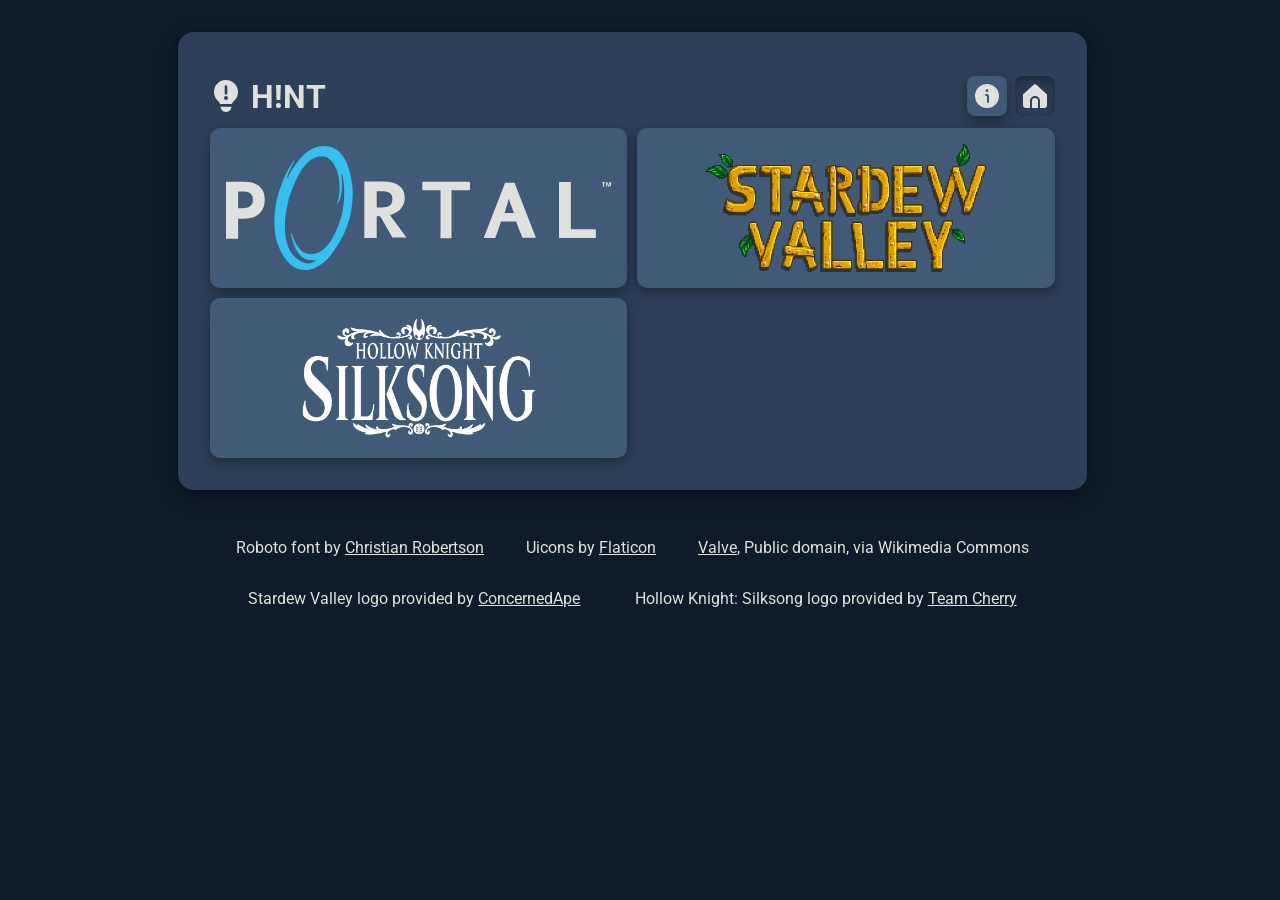
<file: index.html>
<html>
    <head>
        <meta charset="UTF-8" />
        <meta name="viewport" content="width=device-width, initial-scale=1.0" />
        <link rel="stylesheet" href="styles.css" />
        <link rel="icon" href="favicon.ico" type="image/x-icon" />
        <link
            href="https://fonts.googleapis.com/css2?family=Roboto:ital,wght@0,100;0,300;0,400;0,500;0,700;0,900;1,100;1,300;1,400;1,500;1,700;1,900&display=swap"
            rel="stylesheet" />
        <title>H!NT.net</title>
    </head>
    <body>
        <div class="body-main-container">
            <div class="body-main-container-header">
                <div>
                    <a href="index.html">
                        <img id="logo" name="logo" src="assets/icons/logo.svg" />
                        <h1>H!NT</h1>
                    </a>
                </div>
                <a href="about.html" class="page-switcher-btn">
                    <img src="assets/icons/about.svg">
                </a>
                <a class="page-switcher-btn-disabled">
                    <img src="assets/icons/home.svg">
                </a>
            </div>
            <div class="game-grid">
                <div class="game-container" onclick="location.href='games/portal/chamber-00a.html'">
                    <img class="game-title" src="assets/titles/title_portal.svg">
                </div>
                <div class="game-container">
                    <img class="game-title" src="assets/titles/title_stardew-valley.png">
                </div>
                <div class="game-container">
                    <img class="game-title" src="assets/titles/title_hollow-knight-silksong.png">
                </div>
            </div>
        </div>
        <div id="credits">
            <p>Roboto font by <a target="_blank" href="https://fonts.google.com/specimen/Roboto">Christian Robertson</a></p>
            <p>Uicons by <a target="_blank" href="https://www.flaticon.com/uicons">Flaticon</a></p>
            <p><a target="_blank" href="https://commons.wikimedia.org/wiki/File:Portal_Logo.svg">Valve</a>, Public domain, via Wikimedia Commons</p>
            <p>Stardew Valley logo provided by <a target="_blank" href="https://www.stardewvalley.net/press/#press_logo">ConcernedApe</a></p>
            <p>Hollow Knight: Silksong logo provided by <a target="_blank" href="https://hollowknightsilksong.com/">Team Cherry</a></p>
        </div>
    </body>
</html>
</file>
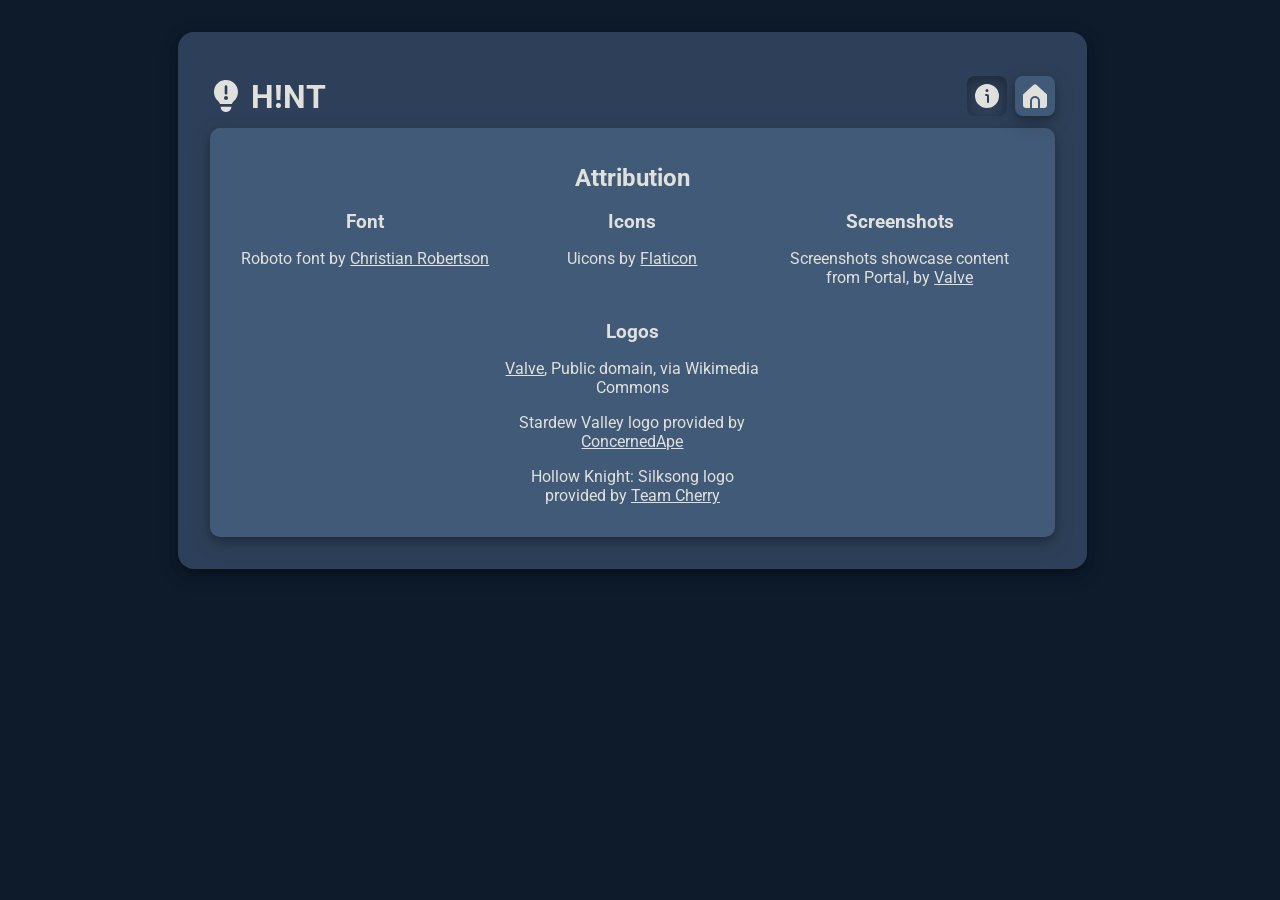
<file: about.html>
<html>
    <head>
        <meta charset="UTF-8" />
        <meta name="viewport" content="width=device-width, initial-scale=1.0" />
        <link rel="stylesheet" href="styles.css" />
        <link rel="icon" href="favicon.ico" type="image/x-icon" />
        <link
            href="https://fonts.googleapis.com/css2?family=Roboto:ital,wght@0,100;0,300;0,400;0,500;0,700;0,900;1,100;1,300;1,400;1,500;1,700;1,900&display=swap"
            rel="stylesheet" />
        <title>H!NT.net</title>
    </head>
    <body>
        <div class="body-main-container">
            <div class="body-main-container-header">
                <div>
                    <a href="index.html">
                        <img id="logo" name="logo" src="assets/icons/logo.svg" />
                        <h1>H!NT</h1>
                    </a>
                </div>
                <a class="page-switcher-btn-disabled">
                    <img src="assets/icons/about.svg">
                </a>
                <a href="index.html" class="page-switcher-btn">
                    <img src="assets/icons/home.svg">
                </a>
            </div>
            <div id="about-container">
            <h2>Attribution</h2>
                <div id="credits">
                    <div>
                        <h3>Font</h3>
                        <p>Roboto font by <a target="_blank" href="https://fonts.google.com/specimen/Roboto">Christian Robertson</a></p>
                    </div>
                    <div>
                        <h3>Icons</h3>
                        <p>Uicons by <a target="_blank" href="https://www.flaticon.com/uicons">Flaticon</a></p>
                    </div>
                    <div>
                        <h3>Screenshots</h3>
                        <p>Screenshots showcase content from Portal, by <a target="_blank" href="https://www.valvesoftware.com/en/">Valve</a></p>
                    </div>
                    <div>
                        <h3>Logos</h3>
                        <p><a target="_blank" href="https://commons.wikimedia.org/wiki/File:Portal_Logo.svg">Valve</a>, Public domain, via Wikimedia Commons</p>
                        <p>Stardew Valley logo provided by <a target="_blank" href="https://www.stardewvalley.net/press/#press_logo">ConcernedApe</a></p>
                        <p>Hollow Knight: Silksong logo provided by <a target="_blank" href="https://hollowknightsilksong.com/">Team Cherry</a></p>
                    </div>
                </div>
            </div>
        </div>
    </body>
</html>
</file>
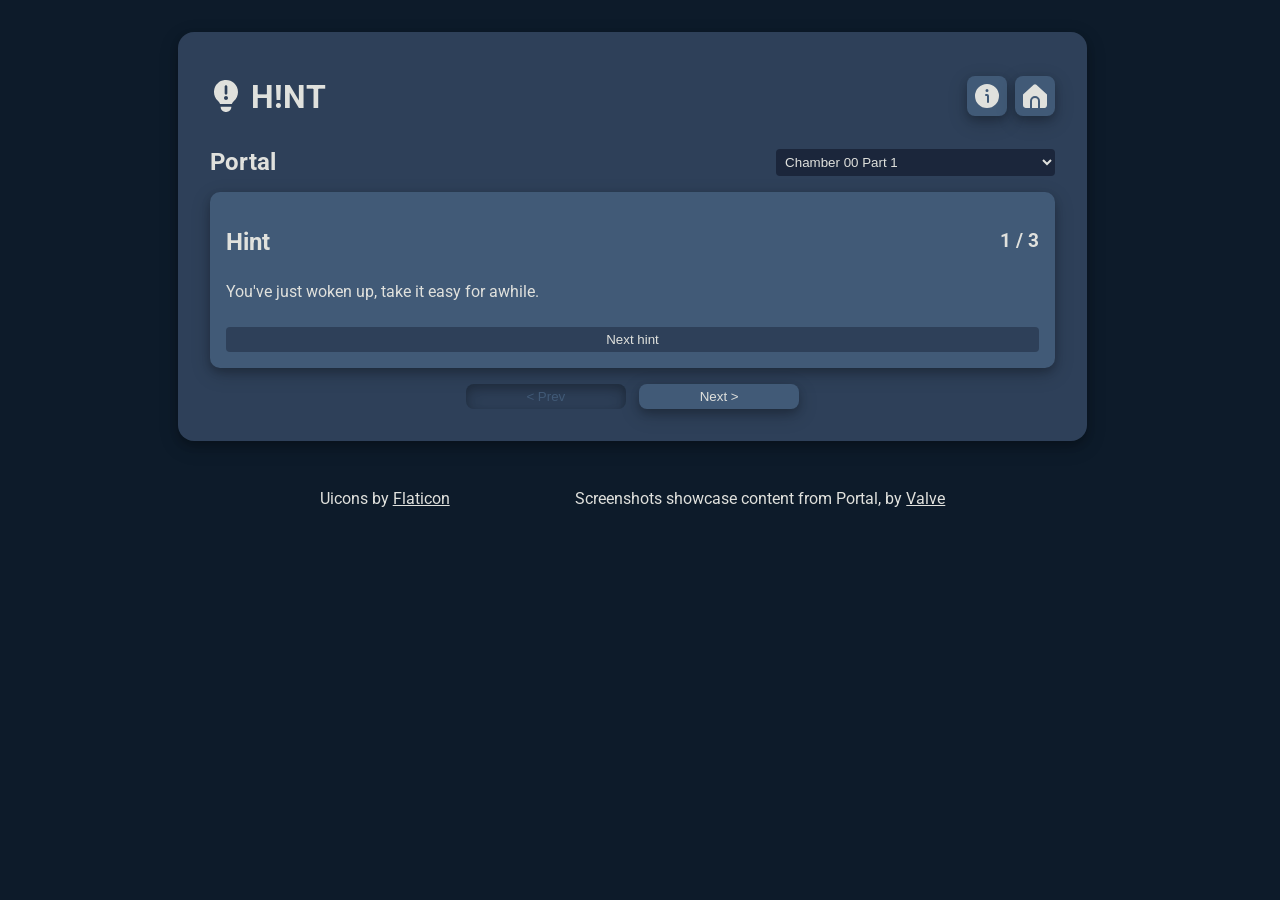
<file: games/portal/chamber-00a.html>
<html>
    <head>
        <meta charset="UTF-8" />
        <meta name="viewport" content="width=device-width, initial-scale=1.0" />
        <link rel="stylesheet" href="../../styles.css" />
        <link rel="icon" href="../../favicon.ico" type="image/x-icon" />
        <script src="../../index.js"></script>
        <link
            href="https://fonts.googleapis.com/css2?family=Roboto:ital,wght@0,100;0,300;0,400;0,500;0,700;0,900;1,100;1,300;1,400;1,500;1,700;1,900&display=swap"
            rel="stylesheet" />
        <title>H!NT.net</title>
    </head>
    <body>
        <div class="body-main-container">
            <div class="body-main-container-header">
                <div>
                    <a href="../../index.html">
                        <img id="logo" name="logo" src="../../assets/icons/logo.svg" />
                        <h1>H!NT</h1>
                    </a>
                </div>
                <a href="../../about.html" class="page-switcher-btn">
                    <img src="../../assets/icons/about.svg">
                </a>
                <a href="../../index.html" class="page-switcher-btn">
                    <img src="../../assets/icons/home.svg">
                </a>
            </div>
            <div class="hint-selector-bar">
                <h2>Portal</h2>
                <select onchange="location = this.options[this.selectedIndex].value;">
                    <option selected value="chamber-00a.html">Chamber 00 Part 1</option>
                    <option value="chamber-00b.html">Chamber 00 Part 2</option>
                    <option value="chamber-01.html">Chamber 01</option>
                    <option value="chamber-02.html">Chamber 02</option>
                    <option value="chamber-03.html">Chamber 03</option>
                    <option value="chamber-04.html">Chamber 04</option>
                    <option value="chamber-05.html">Chamber 05</option>
                    <option value="chamber-06.html">Chamber 06</option>
                    <option value="chamber-07.html">Chamber 07</option>
                    <option value="chamber-08.html">Chamber 08</option>
                </select>
            </div> 
            <div class="hint-grid">
                <div id="hint-container_1" class="hint-container">
                    <div class="hint-container-header">
                        <h2>Hint</h2>
                        <h3>1 / 3</h3>
                    </div>
                    <div class="hint-container-body">
                        <p>You've just woken up, take it easy for awhile.</p>
                    </div>
                    <input type="button" value="Next hint" onclick="nextHint.call(this)"/>
                </div>
                <div id="hint-container_2" class="hint-container">
                    <div class="hint-container-header">
                        <h2>Hint</h2>
                        <h3>2 / 3</h3>
                    </div>
                    <div class="hint-container-body">
                        <img src="../../assets/hints/portal/chamber-00a_1.png">
                    </div>
                    <input type="button" value="Show solution" onclick="nextHint.call(this)"/>
                </div>
                <div id="hint-container_3" class="hint-container">
                    <div class="hint-container-header">
                        <h2>Solution</h2>
                        <h3>3 / 3</h3>
                    </div>
                    <div class="hint-container-body">
                        <p>Allow the timer in the upper portion of the glass chamber to reach 00:00:00:00. Then walk through the glowing orange portal and proceed around the glass chamber to the following room.</p>
                    </div>
                </div>
            </div>
            <div class="bottom-nav-container">
                <input type="button" value="< Prev" disabled/>
                <input type="button" value="Next >" onclick="location.href='chamber-00b.html'"/>
            </div>
        </div>
        <div id="credits">
            <p>Uicons by <a href="https://www.flaticon.com/uicons">Flaticon</a></p>
            <p>Screenshots showcase content from Portal, by <a target="_blank" href="https://www.valvesoftware.com/en/">Valve</a></p>
        </div>
    </body>
</html>
</file>
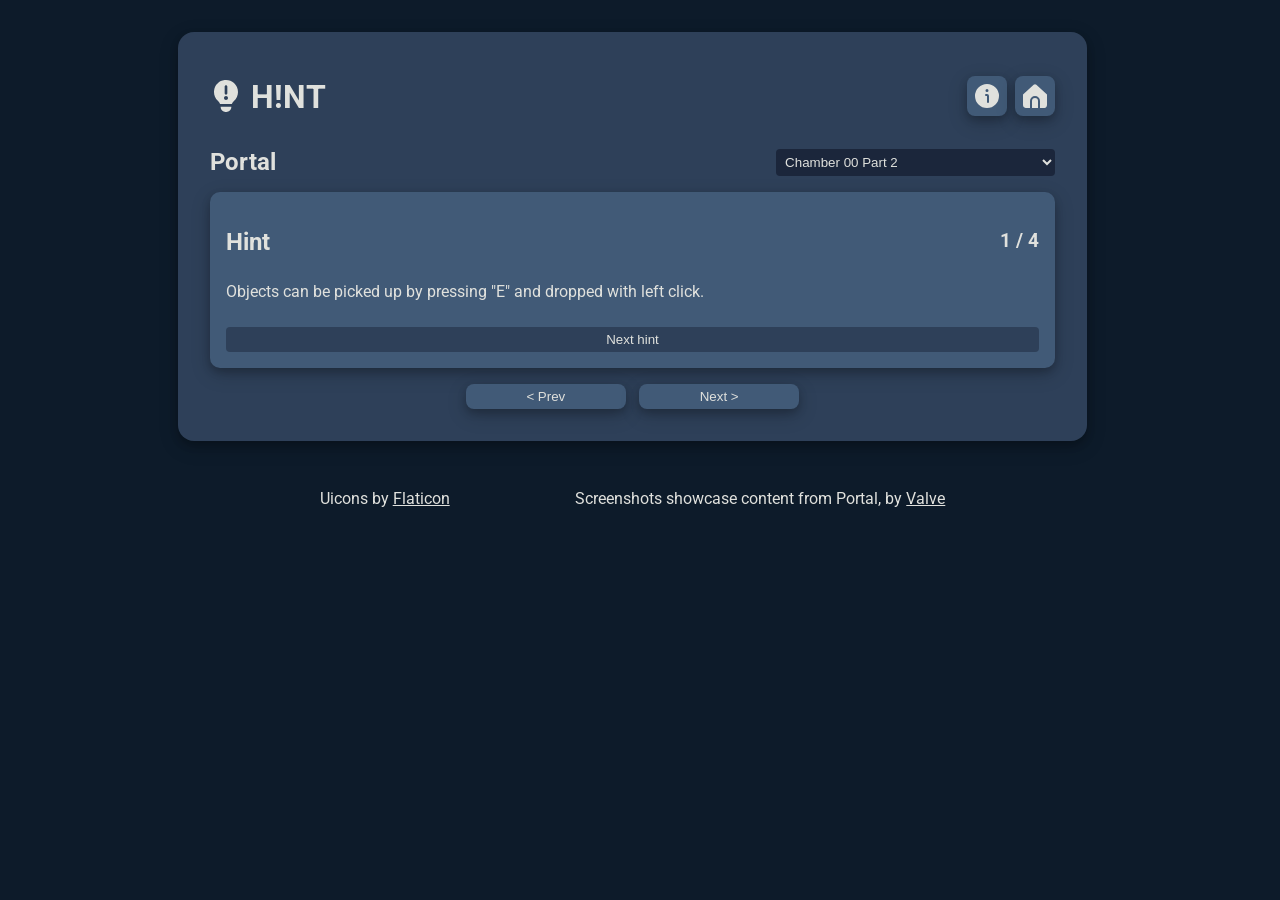
<file: games/portal/chamber-00b.html>
<html>
    <head>
        <meta charset="UTF-8" />
        <meta name="viewport" content="width=device-width, initial-scale=1.0" />
        <link rel="stylesheet" href="../../styles.css" />
        <link rel="icon" href="../../favicon.ico" type="image/x-icon" />
        <script src="../../index.js"></script>
        <link
            href="https://fonts.googleapis.com/css2?family=Roboto:ital,wght@0,100;0,300;0,400;0,500;0,700;0,900;1,100;1,300;1,400;1,500;1,700;1,900&display=swap"
            rel="stylesheet" />
        <title>H!NT.net</title>
    </head>
    <body>
        <div class="body-main-container">
            <div class="body-main-container-header">
                <div>
                    <a href="../../index.html">
                        <img id="logo" name="logo" src="../../assets/icons/logo.svg" />
                        <h1>H!NT</h1>
                    </a>
                </div>
                <a href="../../about.html" class="page-switcher-btn">
                    <img src="../../assets/icons/about.svg">
                </a>
                <a href="../../index.html" class="page-switcher-btn">
                    <img src="../../assets/icons/home.svg">
                </a>
            </div>
            <div class="hint-selector-bar">
                <h2>Portal</h2>
                <select onchange="location = this.options[this.selectedIndex].value;">
                    <option value="chamber-00a.html">Chamber 00 Part 1</option>
                    <option selected value="chamber-00b.html">Chamber 00 Part 2</option>
                    <option value="chamber-01.html">Chamber 01</option>
                    <option value="chamber-02.html">Chamber 02</option>
                    <option value="chamber-03.html">Chamber 03</option>
                    <option value="chamber-04.html">Chamber 04</option>
                    <option value="chamber-05.html">Chamber 05</option>
                    <option value="chamber-06.html">Chamber 06</option>
                    <option value="chamber-07.html">Chamber 07</option>
                    <option value="chamber-08.html">Chamber 08</option>
                </select>
            </div> 
            <div class="hint-grid">
                <div id="hint-container_1" class="hint-container">
                    <div class="hint-container-header">
                        <h2>Hint</h2>
                        <h3>1 / 4</h3>
                    </div>
                    <div class="hint-container-body">
                        <p>Objects can be picked up by pressing "E" and dropped with left click.</p>
                    </div>
                    <input type="button" value="Next hint" onclick="nextHint.call(this)"/>
                </div>
                <div id="hint-container_2" class="hint-container">
                    <div class="hint-container-header">
                        <h2>Hint</h2>
                        <h3>2 / 4</h3>
                    </div>
                    <div class="hint-container-body">
                        <p>Buttons send power to and trigger a change in other objects connected to them by a line of lights when depressed by a weight sitting on top of them.</p>
                    </div>
                    <input type="button" value="Next hint" onclick="nextHint.call(this)"/>
                </div>
                <div id="hint-container_3" class="hint-container">
                    <div class="hint-container-header">
                        <h2>Hint</h2>
                        <h3>3 / 4</h3>
                    </div>
                    <div class="hint-container-body">
                        <img src="../../assets/hints/portal/chamber-00b_1.png">
                    </div>
                    <input type="button" value="Show solution" onclick="nextHint.call(this)"/>
                </div>
                <div id="hint-container_4" class="hint-container">
                    <div class="hint-container-header">
                        <h2>Solution</h2>
                        <h3>4 / 4</h3>
                    </div>
                    <div class="hint-container-body">
                        <p>Pick up the cube and place it atop the button, powering the door and allowing you to proceed to the chamber exit.</p>
                    </div>
                </div>
            </div>
            <div class="bottom-nav-container">
                <input type="button" value="< Prev" onclick="location.href='chamber-00a.html'"/>
                <input type="button" value="Next >" onclick="location.href='chamber-01.html'"/>
            </div>
        </div>
        <div id="credits">
            <p>Uicons by <a href="https://www.flaticon.com/uicons">Flaticon</a></p>
            <p>Screenshots showcase content from Portal, by <a target="_blank" href="https://www.valvesoftware.com/en/">Valve</a></p>
        </div>
    </body>
</html>
</file>
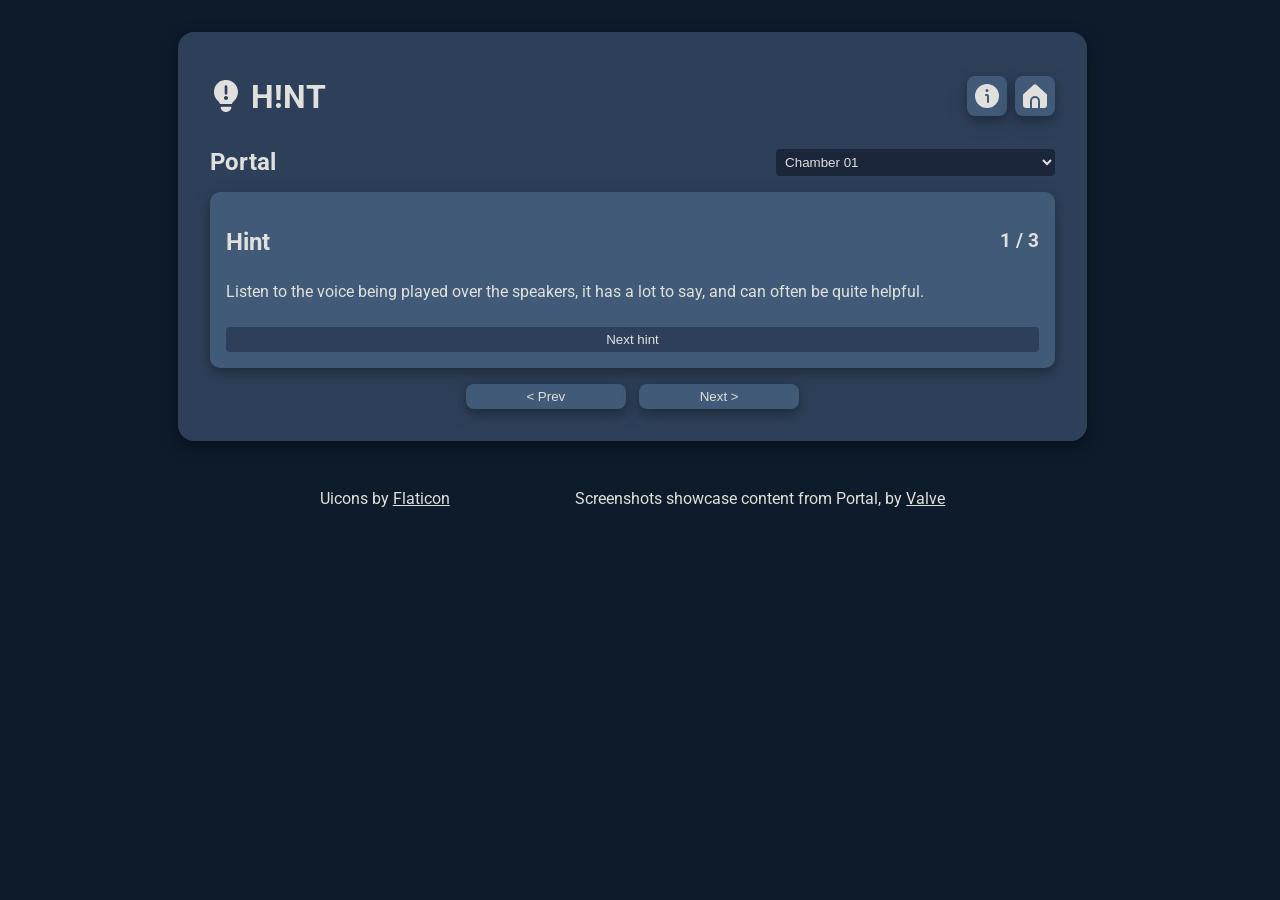
<file: games/portal/chamber-01.html>
<html>
    <head>
        <meta charset="UTF-8" />
        <meta name="viewport" content="width=device-width, initial-scale=1.0" />
        <link rel="stylesheet" href="../../styles.css" />
        <link rel="icon" href="../../favicon.ico" type="image/x-icon" />
        <script src="../../index.js"></script>
        <link
            href="https://fonts.googleapis.com/css2?family=Roboto:ital,wght@0,100;0,300;0,400;0,500;0,700;0,900;1,100;1,300;1,400;1,500;1,700;1,900&display=swap"
            rel="stylesheet" />
        <title>H!NT.net</title>
    </head>
    <body>
        <div class="body-main-container">
            <div class="body-main-container-header">
                <div>
                    <a href="../../index.html">
                        <img id="logo" name="logo" src="../../assets/icons/logo.svg" />
                        <h1>H!NT</h1>
                    </a>
                </div>
                <a href="../../about.html" class="page-switcher-btn">
                    <img src="../../assets/icons/about.svg">
                </a>
                <a href="../../index.html" class="page-switcher-btn">
                    <img src="../../assets/icons/home.svg">
                </a>
            </div>
            <div class="hint-selector-bar">
                <h2>Portal</h2>
                <select onchange="location = this.options[this.selectedIndex].value;">
                    <option value="chamber-00a.html">Chamber 00 Part 1</option>
                    <option value="chamber-00b.html">Chamber 00 Part 2</option>
                    <option selected value="chamber-01.html">Chamber 01</option>
                    <option value="chamber-02.html">Chamber 02</option>
                    <option value="chamber-03.html">Chamber 03</option>
                    <option value="chamber-04.html">Chamber 04</option>
                    <option value="chamber-05.html">Chamber 05</option>
                    <option value="chamber-06.html">Chamber 06</option>
                    <option value="chamber-07.html">Chamber 07</option>
                    <option value="chamber-08.html">Chamber 08</option>
                </select>
            </div> 
            <div class="hint-grid">
                <div id="hint-container_1" class="hint-container">
                    <div class="hint-container-header">
                        <h2>Hint</h2>
                        <h3>1 / 3</h3>
                    </div>
                    <div class="hint-container-body">
                        <p>Listen to the voice being played over the speakers, it has a lot to say, and can often be quite helpful.</p>
                    </div>
                    <input type="button" value="Next hint" onclick="nextHint.call(this)"/>
                </div>
                <div id="hint-container_2" class="hint-container">
                    <div class="hint-container-header">
                        <h2>Hint</h2>
                        <h3>2 / 3</h3>
                    </div>
                    <div class="hint-container-body">
                        <p>The blue portal moves around the room every few seconds, changing where the orange portal sends you.</p>
                    </div>
                    <input type="button" value="Show solution" onclick="nextHint.call(this)"/>
                </div>
                <div id="hint-container_3" class="hint-container">
                    <div class="hint-container-header">
                        <h2>Solution</h2>
                        <h3>3 / 3</h3>
                    </div>
                    <div class="hint-container-body">
                        <ol>
                            <li>Wait for the blue portal to appear in the room with the weighted cube before entering the orange portal.</li>
                            <li>Take the cube back through the blue portal and wait again for the blue portal to move to the room with the button.</li>
                            <li>Re-enter the orange portal and place the cube on the button before going back through the blue portal.</li>
                            <li>Wait for the blue portal to move to the room with the door before entering the orange portal and proceeding through the door.</li>
                        </ol>
                    </div>
                </div>
            </div>
            <div class="bottom-nav-container">
                <input type="button" value="< Prev" onclick="location.href='chamber-00b.html'"/>
                <input type="button" value="Next >" onclick="location.href='chamber-02.html'"/>
            </div>
        </div>
        <div id="credits">
            <p>Uicons by <a href="https://www.flaticon.com/uicons">Flaticon</a></p>
            <p>Screenshots showcase content from Portal, by <a target="_blank" href="https://www.valvesoftware.com/en/">Valve</a></p>
        </div>
    </body>
</html>
</file>
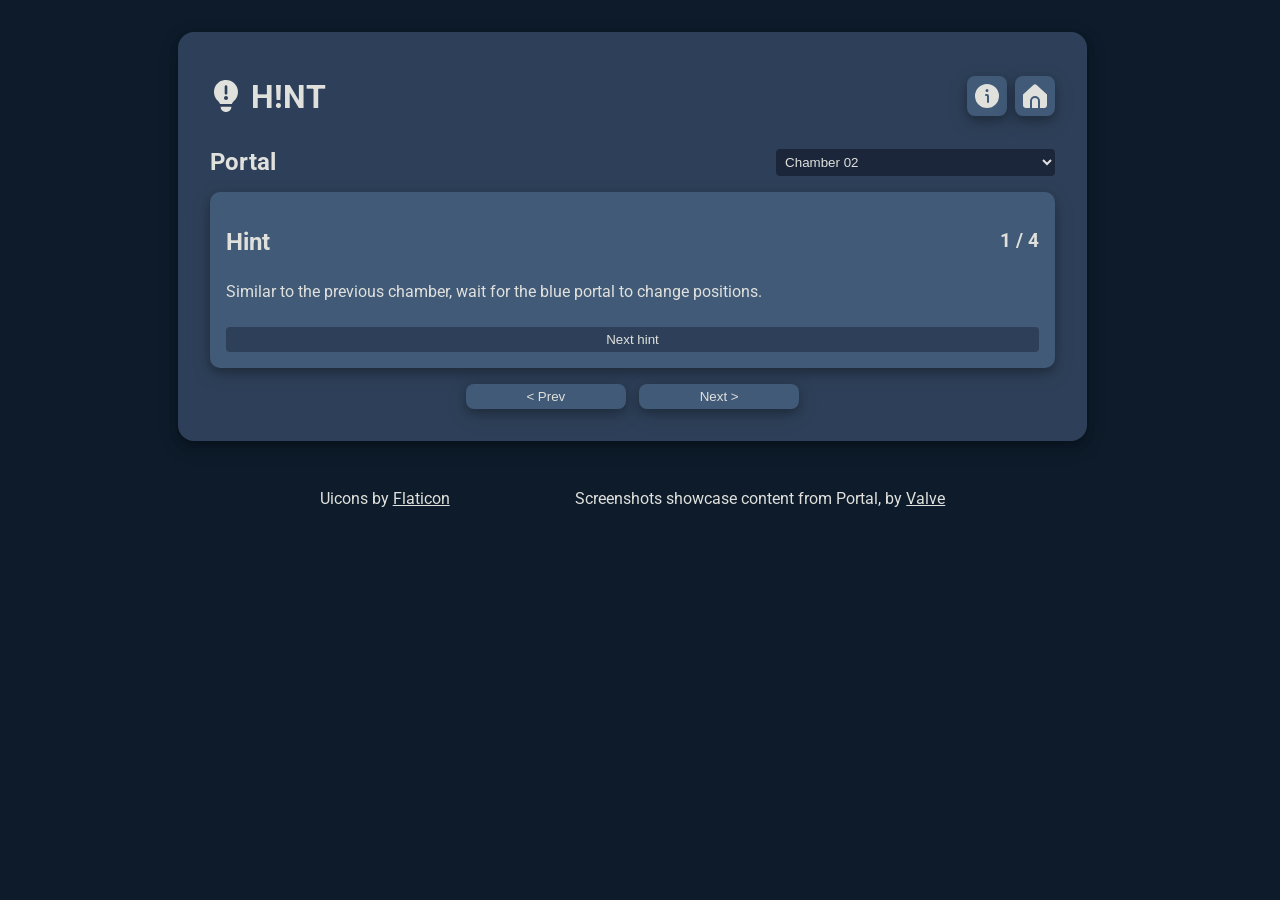
<file: games/portal/chamber-02.html>
<html>
    <head>
        <meta charset="UTF-8" />
        <meta name="viewport" content="width=device-width, initial-scale=1.0" />
        <link rel="stylesheet" href="../../styles.css" />
        <link rel="icon" href="../../favicon.ico" type="image/x-icon" />
        <script src="../../index.js"></script>
        <link
            href="https://fonts.googleapis.com/css2?family=Roboto:ital,wght@0,100;0,300;0,400;0,500;0,700;0,900;1,100;1,300;1,400;1,500;1,700;1,900&display=swap"
            rel="stylesheet" />
        <title>H!NT.net</title>
    </head>
    <body>
        <div class="body-main-container">
            <div class="body-main-container-header">
                <div>
                    <a href="../../index.html">
                        <img id="logo" name="logo" src="../../assets/icons/logo.svg" />
                        <h1>H!NT</h1>
                    </a>
                </div>
                <a href="../../about.html" class="page-switcher-btn">
                    <img src="../../assets/icons/about.svg">
                </a>
                <a href="../../index.html" class="page-switcher-btn">
                    <img src="../../assets/icons/home.svg">
                </a>
            </div>
            <div class="hint-selector-bar">
                <h2>Portal</h2>
                <select onchange="location = this.options[this.selectedIndex].value;">
                    <option value="chamber-00a.html">Chamber 00 Part 1</option>
                    <option value="chamber-00b.html">Chamber 00 Part 2</option>
                    <option value="chamber-01.html">Chamber 01</option>
                    <option selected value="chamber-02.html">Chamber 02</option>
                    <option value="chamber-03.html">Chamber 03</option>
                    <option value="chamber-04.html">Chamber 04</option>
                    <option value="chamber-05.html">Chamber 05</option>
                    <option value="chamber-06.html">Chamber 06</option>
                    <option value="chamber-07.html">Chamber 07</option>
                    <option value="chamber-08.html">Chamber 08</option>
                </select>
            </div> 
            <div class="hint-grid">
                <div id="hint-container_1" class="hint-container">
                    <div class="hint-container-header">
                        <h2>Hint</h2>
                        <h3>1 / 4</h3>
                    </div>
                    <div class="hint-container-body">
                        <p>Similar to the previous chamber, wait for the blue portal to change positions.</p>
                    </div>
                    <input type="button" value="Next hint" onclick="nextHint.call(this)"/>
                </div>
                <div id="hint-container_2" class="hint-container">
                    <div class="hint-container-header">
                        <h2>Hint</h2>
                        <h3>2 / 4</h3>
                    </div>
                    <div class="hint-container-body">
                        <p>Walk up to the rotating pedestal holding the portal device.</p>
                    </div>
                    <input type="button" value="Next hint" onclick="nextHint.call(this)"/>
                </div>
                <div id="hint-container_3" class="hint-container">
                    <div class="hint-container-header">
                        <h2>Hint</h2>
                        <h3>3 / 4</h3>
                    </div>
                    <div class="hint-container-body">
                        <p>The device is yours to control. Left mouse button fires the device, try it out!</p>
                    </div>
                    <input type="button" value="Show solution" onclick="nextHint.call(this)"/>
                </div>
                <div id="hint-container_4" class="hint-container">
                    <div class="hint-container-header">
                        <h2>Solution</h2>
                        <h3>4 / 4</h3>
                    </div>
                    <div class="hint-container-body">
                        <p>Wait for the dialogue to finish and the door to the lower section of the chamber to open, then wait for a portal to appear opposite to the hole in the wall. Walk through the portal and drop down from the ledge to collect the portal device. Fire it at an empty wall or floor and enter the portal to get back on top of the ledge from earlier, then turn right and proceed through the newly opened door to the chamber exit.</p>
                    </div>
                </div>
            </div>
            <div class="bottom-nav-container">
                <input type="button" value="< Prev" onclick="location.href='chamber-01.html'"/>
                <input type="button" value="Next >" onclick="location.href='chamber-03.html'"/>
            </div>
        </div>
        <div id="credits">
            <p>Uicons by <a href="https://www.flaticon.com/uicons">Flaticon</a></p>
            <p>Screenshots showcase content from Portal, by <a target="_blank" href="https://www.valvesoftware.com/en/">Valve</a></p>
        </div>
    </body>
</html>
</file>
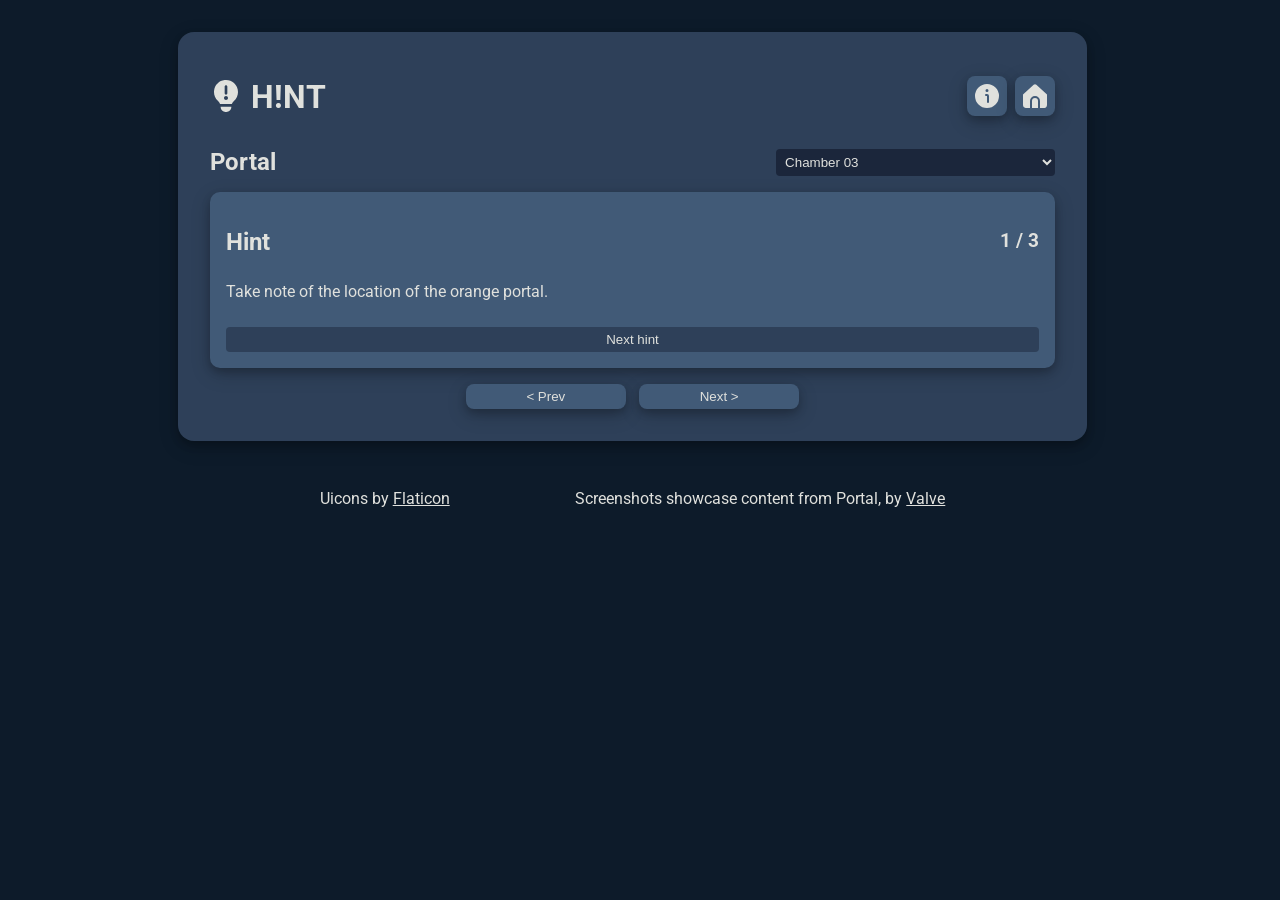
<file: games/portal/chamber-03.html>
<html>
    <head>
        <meta charset="UTF-8" />
        <meta name="viewport" content="width=device-width, initial-scale=1.0" />
        <link rel="stylesheet" href="../../styles.css" />
        <link rel="icon" href="../../favicon.ico" type="image/x-icon" />
        <script src="../../index.js"></script>
        <link
            href="https://fonts.googleapis.com/css2?family=Roboto:ital,wght@0,100;0,300;0,400;0,500;0,700;0,900;1,100;1,300;1,400;1,500;1,700;1,900&display=swap"
            rel="stylesheet" />
        <title>H!NT.net</title>
    </head>
    <body>
        <div class="body-main-container">
            <div class="body-main-container-header">
                <div>
                    <a href="../../index.html">
                        <img id="logo" name="logo" src="../../assets/icons/logo.svg" />
                        <h1>H!NT</h1>
                    </a>
                </div>
                <a href="../../about.html" class="page-switcher-btn">
                    <img src="../../assets/icons/about.svg">
                </a>
                <a href="../../index.html" class="page-switcher-btn">
                    <img src="../../assets/icons/home.svg">
                </a>
            </div>
            <div class="hint-selector-bar">
                <h2>Portal</h2>
                <select onchange="location = this.options[this.selectedIndex].value;">
                    <option value="chamber-00a.html">Chamber 00 Part 1</option>
                    <option value="chamber-00b.html">Chamber 00 Part 2</option>
                    <option value="chamber-01.html">Chamber 01</option>
                    <option value="chamber-02.html">Chamber 02</option>
                    <option selected value="chamber-03.html">Chamber 03</option>
                    <option value="chamber-04.html">Chamber 04</option>
                    <option value="chamber-05.html">Chamber 05</option>
                    <option value="chamber-06.html">Chamber 06</option>
                    <option value="chamber-07.html">Chamber 07</option>
                    <option value="chamber-08.html">Chamber 08</option>
                </select>
            </div> 
            <div class="hint-grid">
                <div id="hint-container_1" class="hint-container">
                    <div class="hint-container-header">
                        <h2>Hint</h2>
                        <h3>1 / 3</h3>
                    </div>
                    <div class="hint-container-body">
                        <p>Take note of the location of the orange portal.</p>
                    </div>
                    <input type="button" value="Next hint" onclick="nextHint.call(this)"/>
                </div>
                <div id="hint-container_2" class="hint-container">
                    <div class="hint-container-header">
                        <h2>Hint</h2>
                        <h3>2 / 3</h3>
                    </div>
                    <div class="hint-container-body">
                        <p>There is only ever one of each colour portal, you can create a new blue portal to change the destination of the orange portal.</p>
                    </div>
                    <input type="button" value="Show solution" onclick="nextHint.call(this)"/>
                </div>
                <div id="hint-container_3" class="hint-container">
                    <div class="hint-container-header">
                        <h2>Solution</h2>
                        <h3>3 / 3</h3>
                    </div>
                    <div class="hint-container-body">
                        <p>Fire a blue portal at a wall or floor and enter it, then fire a blue portal across the second gap to the wall beside the chamber exit door before re-entering the orange portal and proceeding to the chamber exit.</p>
                    </div>
                </div>
            </div>
            <div class="bottom-nav-container">
                <input type="button" value="< Prev" onclick="location.href='chamber-02.html'"/>
                <input type="button" value="Next >" onclick="location.href='chamber-04.html'"/>
            </div>
        </div>
        <div id="credits">
            <p>Uicons by <a href="https://www.flaticon.com/uicons">Flaticon</a></p>
            <p>Screenshots showcase content from Portal, by <a target="_blank" href="https://www.valvesoftware.com/en/">Valve</a></p>
        </div>
    </body>
</html>
</file>
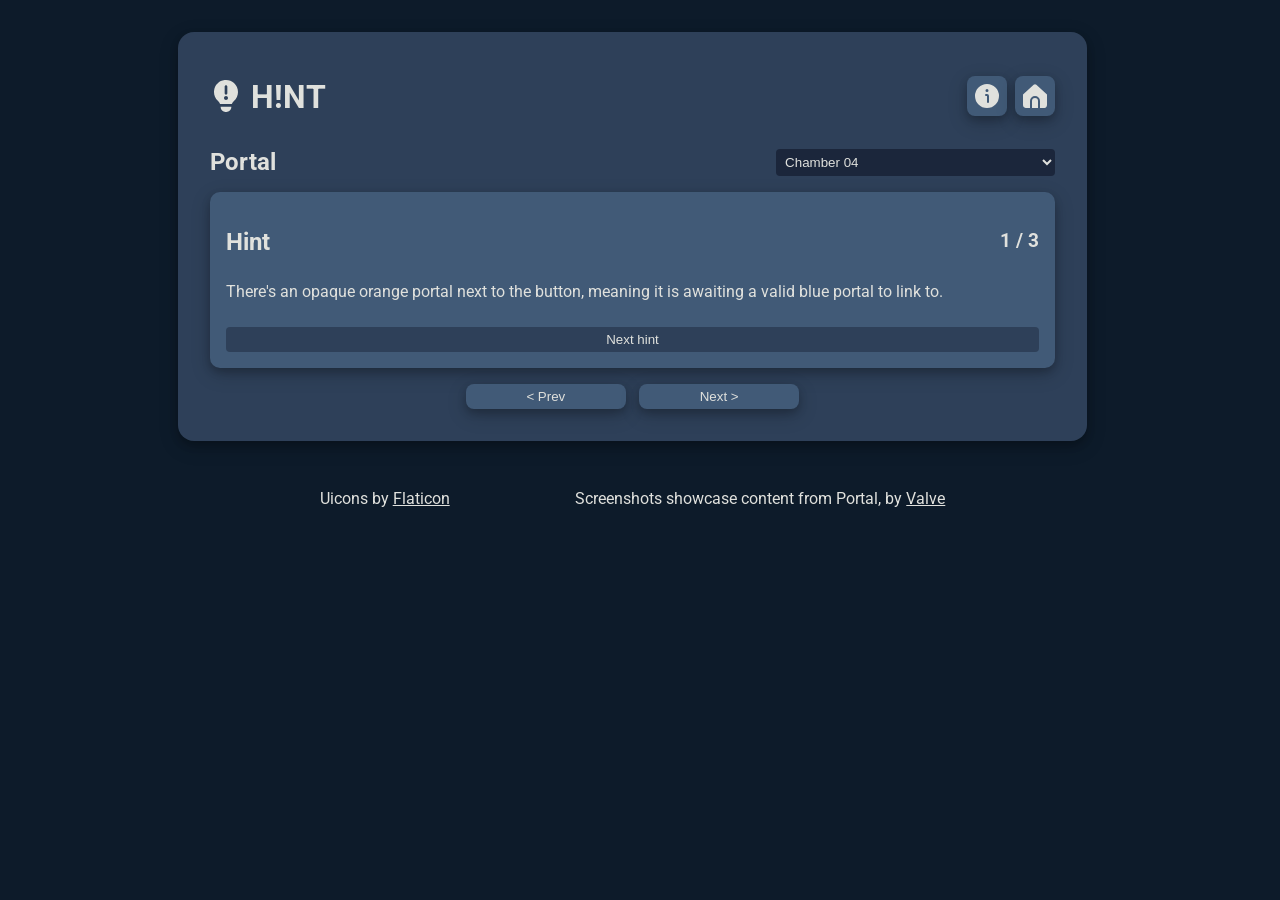
<file: games/portal/chamber-04.html>
<html>
    <head>
        <meta charset="UTF-8" />
        <meta name="viewport" content="width=device-width, initial-scale=1.0" />
        <link rel="stylesheet" href="../../styles.css" />
        <link rel="icon" href="../../favicon.ico" type="image/x-icon" />
        <script src="../../index.js"></script>
        <link
            href="https://fonts.googleapis.com/css2?family=Roboto:ital,wght@0,100;0,300;0,400;0,500;0,700;0,900;1,100;1,300;1,400;1,500;1,700;1,900&display=swap"
            rel="stylesheet" />
        <title>H!NT.net</title>
    </head>
    <body>
        <div class="body-main-container">
            <div class="body-main-container-header">
                <div>
                    <a href="../../index.html">
                        <img id="logo" name="logo" src="../../assets/icons/logo.svg" />
                        <h1>H!NT</h1>
                    </a>
                </div>
                <a href="../../about.html" class="page-switcher-btn">
                    <img src="../../assets/icons/about.svg">
                </a>
                <a href="../../index.html" class="page-switcher-btn">
                    <img src="../../assets/icons/home.svg">
                </a>
            </div>
            <div class="hint-selector-bar">
                <h2>Portal</h2>
                <select onchange="location = this.options[this.selectedIndex].value;">
                    <option value="chamber-00a.html">Chamber 00 Part 1</option>
                    <option value="chamber-00b.html">Chamber 00 Part 2</option>
                    <option value="chamber-01.html">Chamber 01</option>
                    <option value="chamber-02.html">Chamber 02</option>
                    <option value="chamber-03.html">Chamber 03</option>
                    <option selected value="chamber-04.html">Chamber 04</option>
                    <option value="chamber-05.html">Chamber 05</option>
                    <option value="chamber-06.html">Chamber 06</option>
                    <option value="chamber-07.html">Chamber 07</option>
                    <option value="chamber-08.html">Chamber 08</option>
                </select>
            </div> 
            <div class="hint-grid">
                <div id="hint-container_1" class="hint-container">
                    <div class="hint-container-header">
                        <h2>Hint</h2>
                        <h3>1 / 3</h3>
                    </div>
                    <div class="hint-container-body">
                        <p>There's an opaque orange portal next to the button, meaning it is awaiting a valid blue portal to link to.</p>
                    </div>
                    <input type="button" value="Next hint" onclick="nextHint.call(this)"/>
                </div>
                <div id="hint-container_2" class="hint-container">
                    <div class="hint-container-header">
                        <h2>Hint</h2>
                        <h3>2 / 3</h3>
                    </div>
                    <div class="hint-container-body">
                        <p>You don't take fall damage, take the plunge!</p>
                    </div>
                    <input type="button" value="Show solution" onclick="nextHint.call(this)"/>
                </div>
                <div id="hint-container_3" class="hint-container">
                    <div class="hint-container-header">
                        <h2>Solution</h2>
                        <h3>3 / 3</h3>
                    </div>
                    <div class="hint-container-body">
                        <p>Pick up a weighted cube from the pit and use a blue portal to get back out before placing it on the button and proceeding to the next chamber.</p>
                    </div>
                </div>
            </div>
            <div class="bottom-nav-container">
                <input type="button" value="< Prev" onclick="location.href='chamber-03.html'"/>
                <input type="button" value="Next >" onclick="location.href='chamber-05.html'"/>
            </div>
        </div>
        <div id="credits">
            <p>Uicons by <a href="https://www.flaticon.com/uicons">Flaticon</a></p>
            <p>Screenshots showcase content from Portal, by <a target="_blank" href="https://www.valvesoftware.com/en/">Valve</a></p>
        </div>
    </body>
</html>
</file>
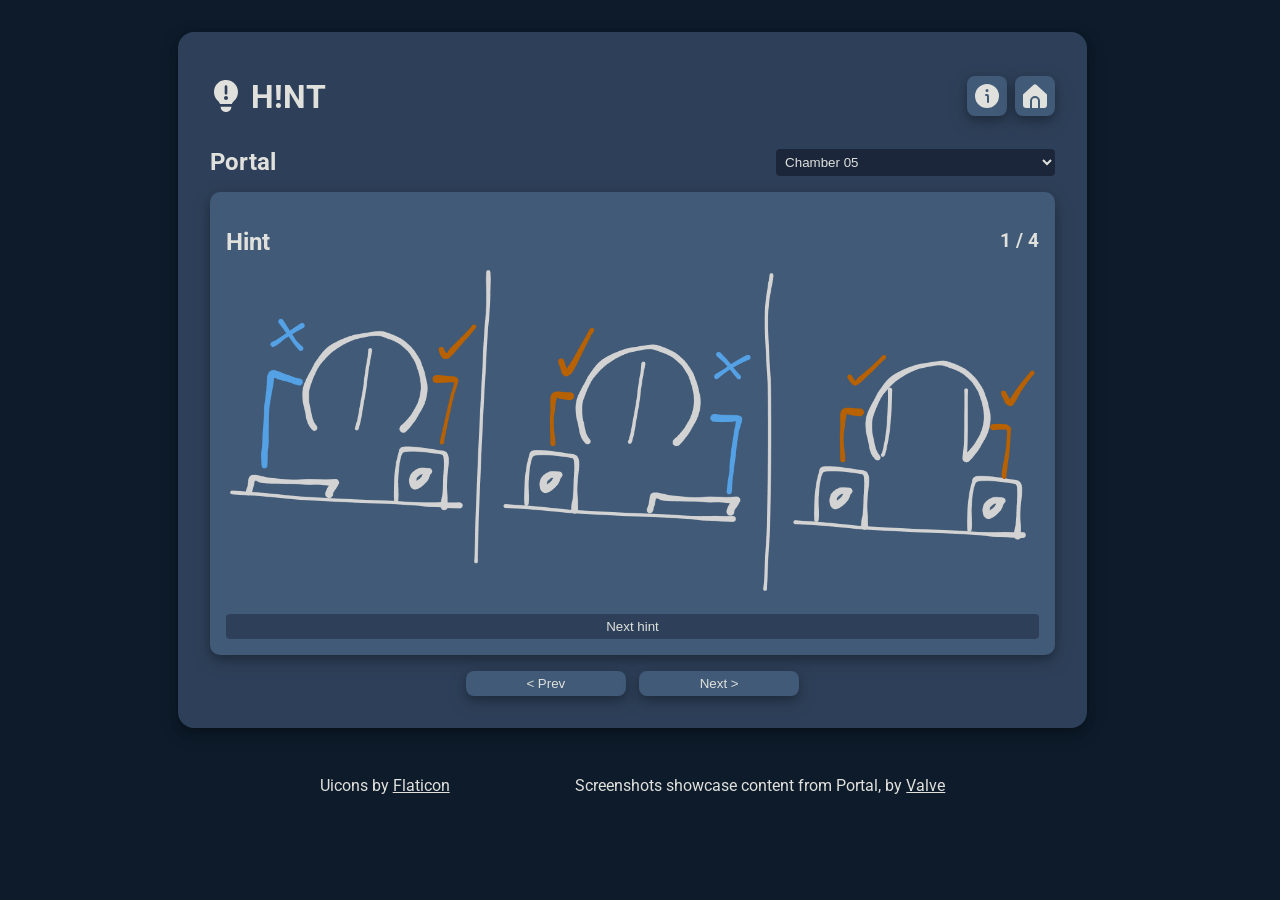
<file: games/portal/chamber-05.html>
<html>
    <head>
        <meta charset="UTF-8" />
        <meta name="viewport" content="width=device-width, initial-scale=1.0" />
        <link rel="stylesheet" href="../../styles.css" />
        <link rel="icon" href="../../favicon.ico" type="image/x-icon" />
        <script src="../../index.js"></script>
        <link
            href="https://fonts.googleapis.com/css2?family=Roboto:ital,wght@0,100;0,300;0,400;0,500;0,700;0,900;1,100;1,300;1,400;1,500;1,700;1,900&display=swap"
            rel="stylesheet" />
        <title>H!NT.net</title>
    </head>
    <body>
        <div class="body-main-container">
            <div class="body-main-container-header">
                <div>
                    <a href="../../index.html">
                        <img id="logo" name="logo" src="../../assets/icons/logo.svg" />
                        <h1>H!NT</h1>
                    </a>
                </div>
                <a href="../../about.html" class="page-switcher-btn">
                    <img src="../../assets/icons/about.svg">
                </a>
                <a href="../../index.html" class="page-switcher-btn">
                    <img src="../../assets/icons/home.svg">
                </a>
            </div>
            <div class="hint-selector-bar">
                <h2>Portal</h2>
                <select onchange="location = this.options[this.selectedIndex].value;">
                    <option value="chamber-00a.html">Chamber 00 Part 1</option>
                    <option value="chamber-00b.html">Chamber 00 Part 2</option>
                    <option value="chamber-01.html">Chamber 01</option>
                    <option value="chamber-02.html">Chamber 02</option>
                    <option value="chamber-03.html">Chamber 03</option>
                    <option value="chamber-04.html">Chamber 04</option>
                    <option selected value="chamber-05.html">Chamber 05</option>
                    <option value="chamber-06.html">Chamber 06</option>
                    <option value="chamber-07.html">Chamber 07</option>
                    <option value="chamber-08.html">Chamber 08</option>
                </select>
            </div> 
            <div class="hint-grid">
                <div id="hint-container_1" class="hint-container">
                    <div class="hint-container-header">
                        <h2>Hint</h2>
                        <h3>1 / 4</h3>
                    </div>
                    <div class="hint-container-body">
                        <img src="../../assets/hints/portal/chamber-05_1.png">
                    </div>
                    <input type="button" value="Next hint" onclick="nextHint.call(this)"/>
                </div>
                <div id="hint-container_2" class="hint-container">
                    <div class="hint-container-header">
                        <h2>Hint</h2>
                        <h3>2 / 4</h3>
                    </div>
                    <div class="hint-container-body">
                        <p>Remember the solutions to the previous two chambers.</p>
                    </div>
                    <input type="button" value="Next hint" onclick="nextHint.call(this)"/>
                </div>
                <div id="hint-container_3" class="hint-container">
                    <div class="hint-container-header">
                        <h2>Hint</h2>
                        <h3>3 / 4</h3>
                    </div>
                    <div class="hint-container-body">
                        <p>Retrieve the cube in the pit and using a blue portal to bring it back to the buttons.</p>
                    </div>
                    <input type="button" value="Show solution" onclick="nextHint.call(this)"/>
                </div>
                <div id="hint-container_4" class="hint-container">
                    <div class="hint-container-header">
                        <h2>Solution</h2>
                        <h3>4 / 4</h3>
                    </div>
                    <div class="hint-container-body">
                        <p>Retrieve the cube on the raised platform by using a blue portal to reach the raised platform with the orange portal, then firing a blue portal at the raised platform with the cube and re-entering the orange portal. Place a cube on each button and proceed through the door to the chamber exit.</p>
                    </div>
                </div>
            </div>
            <div class="bottom-nav-container">
                <input type="button" value="< Prev" onclick="location.href='chamber-04.html'"/>
                <input type="button" value="Next >" onclick="location.href='chamber-06.html'"/>
            </div>
        </div>
        <div id="credits">
            <p>Uicons by <a href="https://www.flaticon.com/uicons">Flaticon</a></p>
            <p>Screenshots showcase content from Portal, by <a target="_blank" href="https://www.valvesoftware.com/en/">Valve</a></p>
        </div>
    </body>
</html>
</file>
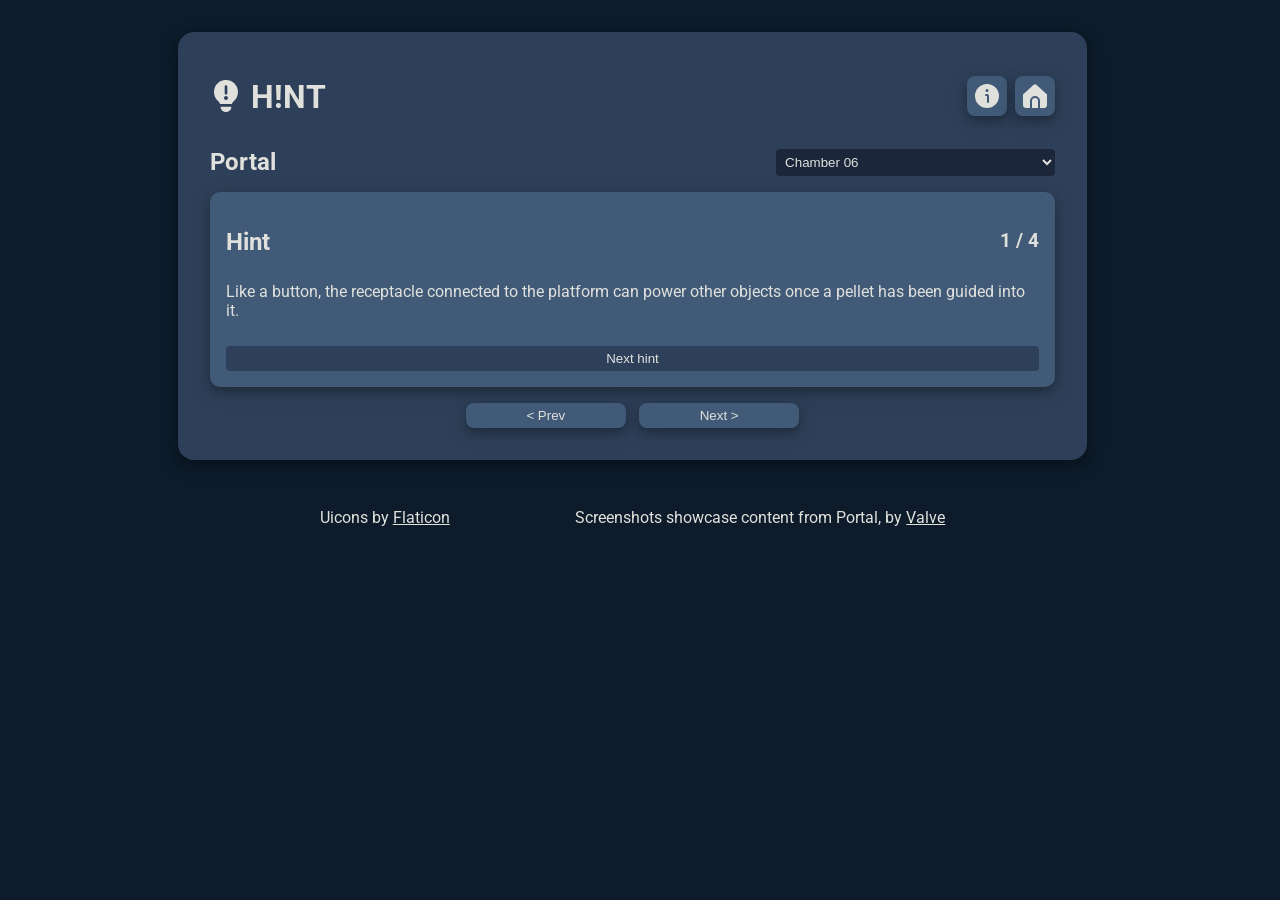
<file: games/portal/chamber-06.html>
<html>
    <head>
        <meta charset="UTF-8" />
        <meta name="viewport" content="width=device-width, initial-scale=1.0" />
        <link rel="stylesheet" href="../../styles.css" />
        <link rel="icon" href="../../favicon.ico" type="image/x-icon" />
        <script src="../../index.js"></script>
        <link
            href="https://fonts.googleapis.com/css2?family=Roboto:ital,wght@0,100;0,300;0,400;0,500;0,700;0,900;1,100;1,300;1,400;1,500;1,700;1,900&display=swap"
            rel="stylesheet" />
        <title>H!NT.net</title>
    </head>
    <body>
        <div class="body-main-container">
            <div class="body-main-container-header">
                <div>
                    <a href="../../index.html">
                        <img id="logo" name="logo" src="../../assets/icons/logo.svg" />
                        <h1>H!NT</h1>
                    </a>
                </div>
                <a href="../../about.html" class="page-switcher-btn">
                    <img src="../../assets/icons/about.svg">
                </a>
                <a href="../../index.html" class="page-switcher-btn">
                    <img src="../../assets/icons/home.svg">
                </a>
            </div>
            <div class="hint-selector-bar">
                <h2>Portal</h2>
                <select onchange="location = this.options[this.selectedIndex].value;">
                    <option value="chamber-00a.html">Chamber 00 Part 1</option>
                    <option value="chamber-00b.html">Chamber 00 Part 2</option>
                    <option value="chamber-01.html">Chamber 01</option>
                    <option value="chamber-02.html">Chamber 02</option>
                    <option value="chamber-03.html">Chamber 03</option>
                    <option value="chamber-04.html">Chamber 04</option>
                    <option value="chamber-05.html">Chamber 05</option>
                    <option selected value="chamber-06.html">Chamber 06</option>
                    <option value="chamber-07.html">Chamber 07</option>
                    <option value="chamber-08.html">Chamber 08</option>
                </select>
            </div> 
            <div class="hint-grid">
                <div id="hint-container_1" class="hint-container">
                    <div class="hint-container-header">
                        <h2>Hint</h2>
                        <h3>1 / 4</h3>
                    </div>
                    <div class="hint-container-body">
                        <p>Like a button, the receptacle connected to the platform can power other objects once a pellet has been guided into it.</p>
                    </div>
                    <input type="button" value="Next hint" onclick="nextHint.call(this)"/>
                </div>
                <div id="hint-container_2" class="hint-container">
                    <div class="hint-container-header">
                        <h2>Hint</h2>
                        <h3>2 / 4</h3>
                    </div>
                    <div class="hint-container-body">
                        <p>Portals can transport anything, not just solid matter.</p>
                    </div>
                    <input type="button" value="Next hint" onclick="nextHint.call(this)"/>
                </div>
                <div id="hint-container_3" class="hint-container">
                    <div class="hint-container-header">
                        <h2>Hint</h2>
                        <h3>3 / 4</h3>
                    </div>
                    <div class="hint-container-body">
                        <img src="../../assets/hints/portal/chamber-06_1.png">
                    </div>
                    <input type="button" value="Show solution" onclick="nextHint.call(this)"/>
                </div>
                <div id="hint-container_4" class="hint-container">
                    <div class="hint-container-header">
                        <h2>Solution</h2>
                        <h3>4 / 4</h3>
                    </div>
                    <div class="hint-container-body">
                        <p>Using the orange light cast on the ceiling by the energy pellet receptacle as your target, fire a blue portal at the ceiling and wait for a pellet to be fired through the orange portal and into the receptacle. Finally, board the moving platform and proceed through the chamber exit.</p>
                    </div>
                </div>
            </div>
            <div class="bottom-nav-container">
                <input type="button" value="< Prev" onclick="location.href='chamber-05.html'"/>
                <input type="button" value="Next >" onclick="location.href='chamber-07.html'"/>
            </div>
        </div>
        <div id="credits">
            <p>Uicons by <a href="https://www.flaticon.com/uicons">Flaticon</a></p>
            <p>Screenshots showcase content from Portal, by <a target="_blank" href="https://www.valvesoftware.com/en/">Valve</a></p>
        </div>
    </body>
</html>
</file>
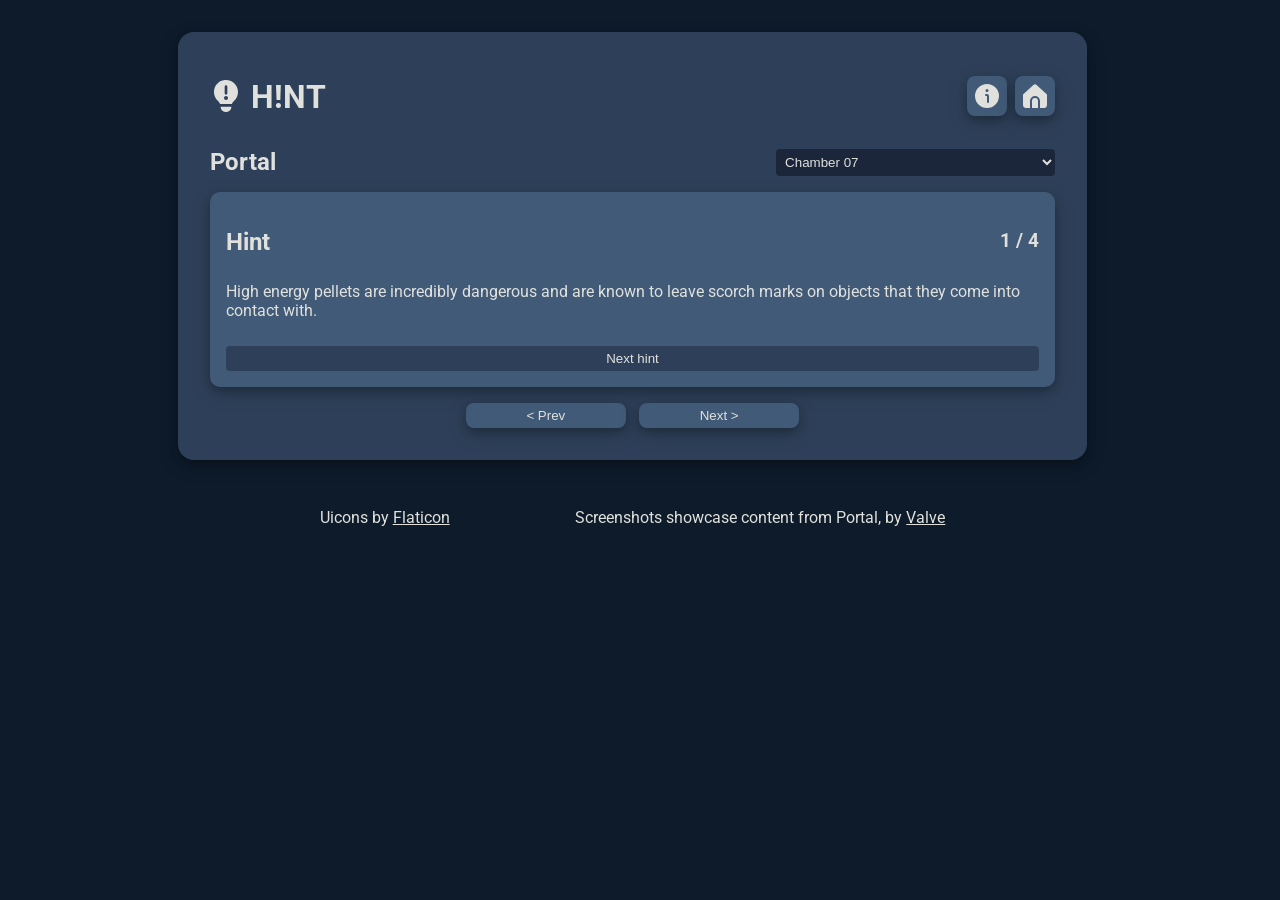
<file: games/portal/chamber-07.html>
<html>
    <head>
        <meta charset="UTF-8" />
        <meta name="viewport" content="width=device-width, initial-scale=1.0" />
        <link rel="stylesheet" href="../../styles.css" />
        <link rel="icon" href="../../favicon.ico" type="image/x-icon" />
        <script src="../../index.js"></script>
        <link
            href="https://fonts.googleapis.com/css2?family=Roboto:ital,wght@0,100;0,300;0,400;0,500;0,700;0,900;1,100;1,300;1,400;1,500;1,700;1,900&display=swap"
            rel="stylesheet" />
        <title>H!NT.net</title>
    </head>
    <body>
        <div class="body-main-container">
            <div class="body-main-container-header">
                <div>
                    <a href="../../index.html">
                        <img id="logo" name="logo" src="../../assets/icons/logo.svg" />
                        <h1>H!NT</h1>
                    </a>
                </div>
                <a href="../../about.html" class="page-switcher-btn">
                    <img src="../../assets/icons/about.svg">
                </a>
                <a href="../../index.html" class="page-switcher-btn">
                    <img src="../../assets/icons/home.svg">
                </a>
            </div>
            <div class="hint-selector-bar">
                <h2>Portal</h2>
                <select onchange="location = this.options[this.selectedIndex].value;">
                    <option value="chamber-00a.html">Chamber 00 Part 1</option>
                    <option value="chamber-00b.html">Chamber 00 Part 2</option>
                    <option value="chamber-01.html">Chamber 01</option>
                    <option value="chamber-02.html">Chamber 02</option>
                    <option value="chamber-03.html">Chamber 03</option>
                    <option value="chamber-04.html">Chamber 04</option>
                    <option value="chamber-05.html">Chamber 05</option>
                    <option value="chamber-06.html">Chamber 06</option>
                    <option selected value="chamber-07.html">Chamber 07</option>
                    <option value="chamber-08.html">Chamber 08</option>
                </select>
            </div> 
            <div class="hint-grid">
                <div id="hint-container_1" class="hint-container">
                    <div class="hint-container-header">
                        <h2>Hint</h2>
                        <h3>1 / 4</h3>
                    </div>
                    <div class="hint-container-body">
                        <p>High energy pellets are incredibly dangerous and are known to leave scorch marks on objects that they come into contact with.</p>
                    </div>
                    <input type="button" value="Next hint" onclick="nextHint.call(this)"/>
                </div>
                <div id="hint-container_2" class="hint-container">
                    <div class="hint-container-header">
                        <h2>Hint</h2>
                        <h3>2 / 4</h3>
                    </div>
                    <div class="hint-container-body">
                        <p>Using the black mark on the wall made by the pellet's bouncing as a guide, fire a blue portal to redirect it to the receptacle.</p>
                    </div>
                    <input type="button" value="Next hint" onclick="nextHint.call(this)"/>
                </div>
                <div id="hint-container_3" class="hint-container">
                    <div class="hint-container-header">
                        <h2>Hint</h2>
                        <h3>3 / 4</h3>
                    </div>
                    <div class="hint-container-body">
                        <p>White surfaces indicate that they are a valid position for a portal, even on the ceiling!</p>
                    </div>
                    <input type="button" value="Show solution" onclick="nextHint.call(this)"/>
                </div>
                <div id="hint-container_4" class="hint-container">
                    <div class="hint-container-header">
                        <h2>Solution</h2>
                        <h3>4 / 4</h3>
                    </div>
                    <div class="hint-container-body">
                        <p>Fire a blue portal on the ceiling above the moving platform's path and wait for it to line up below your portal before entering the orange portal in the center of the room. From here, ride the platform to the other side where you can jump to the chamber exit.</p>
                    </div>
                </div>
            </div>
            <div class="bottom-nav-container">
                <input type="button" value="< Prev" onclick="location.href='chamber-06.html'"/>
                <input type="button" value="Next >" onclick="location.href='chamber-08.html'"/>
            </div>
        </div>
        <div id="credits">
            <p>Uicons by <a href="https://www.flaticon.com/uicons">Flaticon</a></p>
            <p>Screenshots showcase content from Portal, by <a target="_blank" href="https://www.valvesoftware.com/en/">Valve</a></p>
        </div>
    </body>
</html>
</file>
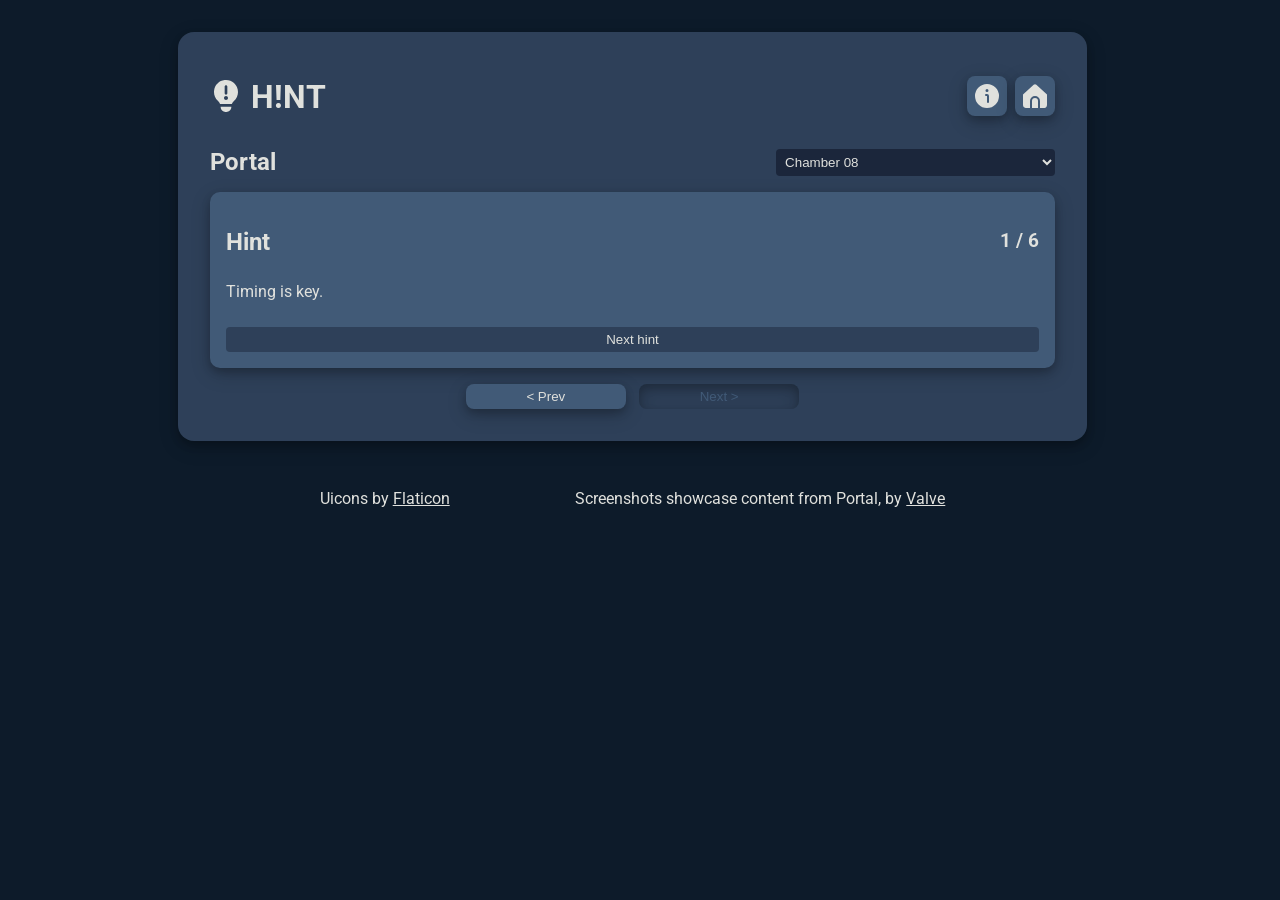
<file: games/portal/chamber-08.html>
<html>
    <head>
        <meta charset="UTF-8" />
        <meta name="viewport" content="width=device-width, initial-scale=1.0" />
        <link rel="stylesheet" href="../../styles.css" />
        <link rel="icon" href="../../favicon.ico" type="image/x-icon" />
        <script src="../../index.js"></script>
        <link
            href="https://fonts.googleapis.com/css2?family=Roboto:ital,wght@0,100;0,300;0,400;0,500;0,700;0,900;1,100;1,300;1,400;1,500;1,700;1,900&display=swap"
            rel="stylesheet" />
        <title>H!NT.net</title>
    </head>
    <body>
        <div class="body-main-container">
            <div class="body-main-container-header">
                <div>
                    <a href="../../index.html">
                        <img id="logo" name="logo" src="../../assets/icons/logo.svg" />
                        <h1>H!NT</h1>
                    </a>
                </div>
                <a href="../../about.html" class="page-switcher-btn">
                    <img src="../../assets/icons/about.svg">
                </a>
                <a href="../../index.html" class="page-switcher-btn">
                    <img src="../../assets/icons/home.svg">
                </a>
            </div>
            <div class="hint-selector-bar">
                <h2>Portal</h2>
                <select onchange="location = this.options[this.selectedIndex].value;">
                    <option value="chamber-00a.html">Chamber 00 Part 1</option>
                    <option value="chamber-00b.html">Chamber 00 Part 2</option>
                    <option value="chamber-01.html">Chamber 01</option>
                    <option value="chamber-02.html">Chamber 02</option>
                    <option value="chamber-03.html">Chamber 03</option>
                    <option value="chamber-04.html">Chamber 04</option>
                    <option value="chamber-05.html">Chamber 05</option>
                    <option value="chamber-06.html">Chamber 06</option>
                    <option value="chamber-07.html">Chamber 07</option>
                    <option selected value="chamber-08.html">Chamber 08</option>
                </select>
            </div> 
            <div class="hint-grid">
                <div id="hint-container_1" class="hint-container">
                    <div class="hint-container-header">
                        <h2>Hint</h2>
                        <h3>1 / 6</h3>
                    </div>
                    <div class="hint-container-body">
                        <p>Timing is key.</p>
                    </div>
                    <input type="button" value="Next hint" onclick="nextHint.call(this)"/>
                </div>
                <div id="hint-container_2" class="hint-container">
                    <div class="hint-container-header">
                        <h2>Hint</h2>
                        <h3>2 / 6</h3>
                    </div>
                    <div class="hint-container-body">
                        <p>Pellets will disappear on their own after a period of time, you may be on the right track but need to wait for a fresh pellet.</p>
                    </div>
                    <input type="button" value="Next hint" onclick="nextHint.call(this)"/>
                </div>
                <div id="hint-container_3" class="hint-container">
                    <div class="hint-container-header">
                        <h2>Hint</h2>
                        <h3>3 / 6</h3>
                    </div>
                    <div class="hint-container-body">
                        <p>Using the black mark left by the bouncing pellet as a guide, fire a blue portal at the wall. Then wait for the pellet to enter the blue portal before firing another blue portal in a different location to redirect the pellet once it bounces back into the orange portal.</p>
                    </div>
                    <input type="button" value="Next hint" onclick="nextHint.call(this)"/>
                </div>
                <div id="hint-container_4" class="hint-container">
                    <div class="hint-container-header">
                        <h2>Hint</h2>
                        <h3>4 / 6</h3>
                    </div>
                    <div class="hint-container-body">
                        <p>After the pellet emerges from the orange portal fire a blue portal at the orange light cast by the receptacle on the left wall then wait for the pellet to enter the receptacle.</p>
                    </div>
                    <input type="button" value="Next hint" onclick="nextHint.call(this)"/>
                </div>
                <div id="hint-container_5" class="hint-container">
                    <div class="hint-container-header">
                        <h2>Hint</h2>
                        <h3>5 / 6</h3>
                    </div>
                    <div class="hint-container-body">
                        <p>Fire a blue portal on a wall where you can walk through it and step through onto the small platform, being careful not to fall in the water.</p>
                    </div>
                    <input type="button" value="Show solution" onclick="nextHint.call(this)"/>
                </div>
                <div id="hint-container_6" class="hint-container">
                    <div class="hint-container-header">
                        <h2>Solution</h2>
                        <h3>6 / 6</h3>
                    </div>
                    <div class="hint-container-body">
                        <p>Fire a blue portal at the wall above the end of the moving platform's path and wait for it to line up below your portal before walking back through the orange portal and riding the platform to the chamber exit.</p>
                    </div>
                </div>
            </div>
            <div class="bottom-nav-container">
                <input type="button" value="< Prev" onclick="location.href='chamber-07.html'"/>
                <input type="button" value="Next >" disabled/>
            </div>
        </div>
        <div id="credits">
            <p>Uicons by <a href="https://www.flaticon.com/uicons">Flaticon</a></p>
            <p>Screenshots showcase content from Portal, by <a target="_blank" href="https://www.valvesoftware.com/en/">Valve</a></p>
        </div>
    </body>
</html>
</file>
<file: styles.css>
:root {
    --clr-txt: #e0e1dd;
    --clr-bg-1: #0d1b2a;
    --clr-bg-2: #1b263b;
    --clr-fg-1: #2e4059;
    --clr-fg-2: #415a77;
    --clr-fg-3: #5C7490;
    --clr-fg-4: #778da9;
    --clr-acc-blue: #6d9eeb;
    --clr-acc-green: #93c47d;
    --clr-acc-yellow: #ffd966;
    --clr-acc-red: #e06666;
}

/* @keyframes outline-pulsate {
    0%   { outline-color: transparent; }
    50%  { outline-color: var(--clr-acc-green); }
    100% { outline-color: transparent; }
} */

html {
    scrollbar-gutter: stable;
}

body {
    margin: 0;
    padding: 0;
    background-color: var(--clr-bg-1);
    color: var(--clr-txt);
    font-family: "Roboto";
}

#credits {
    max-width: 66vw;
    margin: 0 auto;
    display: flex;
    flex-wrap: wrap;
    justify-content: space-evenly;
    text-align: center;
    text-wrap: wrap;

    > p {
        margin: 1em 1em;
    }

    div {
        min-width: 16em;
        flex-basis: 0;
    }

    a {
        color: inherit;
    }
}

.body-main-container {
    width: 66vw;
    margin: 32px auto;
    padding: 32px;
    background-color: var(--clr-fg-1);
    border-radius: 16px;
    box-shadow: 0 4px 8px 0 rgba(0, 0, 0, 0.2), 0 6px 20px 0 rgba(0, 0, 0, 0.19);
    overflow: auto;
}

.body-main-container-header {
    height: 64px;
    display: flex;
    flex-direction: row;
    gap: 8px;
    text-align: center;
    align-items: center;
    justify-content: right;

    > div {
        margin-right: auto;
        display: flex;
        align-items: center;
        text-wrap: nowrap;

        a {
            text-decoration: inherit;
            color: inherit;
        }

        h1 {
            display: inline;
        }
    }

    #logo {
        width: 32px;
        padding-right: 5px;
        display: inline;
        translate: 0 4px;
    }

    .page-switcher-btn, .page-switcher-btn-disabled {
        width: 40px;
        height: 40px;
        background-color: var(--clr-fg-2);
        border-radius: 8px;
        justify-content: center;
        align-content: center;
        box-shadow: 0 4px 8px 0 rgba(0, 0, 0, 0.2), 0 6px 20px 0 rgba(0, 0, 0, 0.19);
    }

    .page-switcher-btn-disabled {
        background-color: var(--clr-fg-1);
        box-shadow: 0 4px 8px 0 rgba(0, 0, 0, 0.2) inset, 0 6px 20px 0 rgba(0, 0, 0, 0.19) inset;
        cursor: default;
    }

    .page-switcher-btn:hover {
        background-color: var(--clr-fg-3);
    }

    a > img {
        width: 24px;
        transition: transform ease-in 0.2s;
    }
}

.hint-selector-bar {
    margin-bottom: 1em;
    display: flex;
    flex-direction: row;
    justify-content: space-between;
    align-items: end;

    h2 {
        margin-right: 1em;
        margin-bottom: 0;
        text-wrap: nowrap;
    }
}

.game-grid {
    width: 100%;
    display: grid;
    gap: 10px;
    grid-template-columns: 2fr 2fr;
    grid-auto-rows: 1fr;
}

.hint-grid {
    width: 100%;
    display: grid;
    gap: 10px;
    grid-template-columns: 1fr;
}

.game-container, .hint-container, #about-container {
    width: 100%;
    padding: 1em;
    gap: 10px;
    flex-direction: column;
    background-color: var(--clr-fg-2);
    box-shadow: 0 4px 8px 0 rgba(0, 0, 0, 0.2), 0 6px 20px 0 rgba(0, 0, 0, 0.19);
    border-radius: 10px;
    box-sizing: border-box;
    text-wrap: nowrap;
    overflow: hidden;

    h2, h3 {
        margin-bottom: 0;
    }
}

.game-container {
    align-content: center;
    
    &:hover {
        cursor: pointer;
        background-color: var(--clr-fg-3);
    }
}

.game-title {
    max-width: 100%;
    max-height: 8em;
    margin: auto auto;
    display: block;
}

.hint-container {
    display: none;
}

#hint-container_1 {
    display: flex;
}

#about-container {
    text-align: center;
}

input, select {
    padding: 5px;
    box-sizing: border-box;
    background-color: var(--clr-fg-1);
    border: none;
    border-radius: 4px;
    color: var(--clr-txt);
}

select {
    width: 33%;
    background-color: var(--clr-bg-2)
}

input[type="button"]:hover:not(:disabled), input[type="submit"]:hover:not(:disabled) {
    background-color: var(--clr-fg-3);
    box-shadow: 0 4px 8px 0 rgba(0, 0, 0, 0.2), 0 6px 20px 0 rgba(0, 0, 0, 0.19);
    cursor: pointer;
}

input:disabled {
    background-color: var(--clr-fg-1);
    box-shadow: inset 0 4px 8px 0 rgba(0, 0, 0, 0.2), inset 0 6px 20px 0 rgba(0, 0, 0, 0.19);
    color: var(--clr-fg-2)
}

.hint-container-header { 
    display: flex;
    align-items: center;
    justify-content: space-between;
}

.hint-container-body { 
    text-wrap: wrap;
    
    img {
        max-width: 100%;
        margin: 0 auto 0.5em auto;
        display: block;
        border-radius: 4px;
    }

    li {
        margin-bottom: 0.5em;
    }
}

.bottom-nav-container {
    margin-top: 1em;
    display: flex;
    justify-content: center;

    input {
        margin: 0 0.5em;
        width: 12em;
        border-radius: 8px;
        background-color: var(--clr-fg-2);
        box-shadow: 0 4px 8px 0 rgba(0, 0, 0, 0.2), 0 6px 20px 0 rgba(0, 0, 0, 0.19);

        &:disabled {
            background-color: var(--clr-fg-1);
            box-shadow: 0 4px 8px 0 rgba(0, 0, 0, 0.2) inset, 0 6px 20px 0 rgba(0, 0, 0, 0.19) inset;
        }
    }
}

@media screen and (max-width: 600px) {
    .body-main-container {
        margin: 0 auto;
        width: 100%;
        min-height: 100vh;
        box-sizing: border-box;
        border-radius: 0;
    }

    #credits {
        max-width: 100%;
    }

    select {
        width: 100%;
    }
}
</file>
